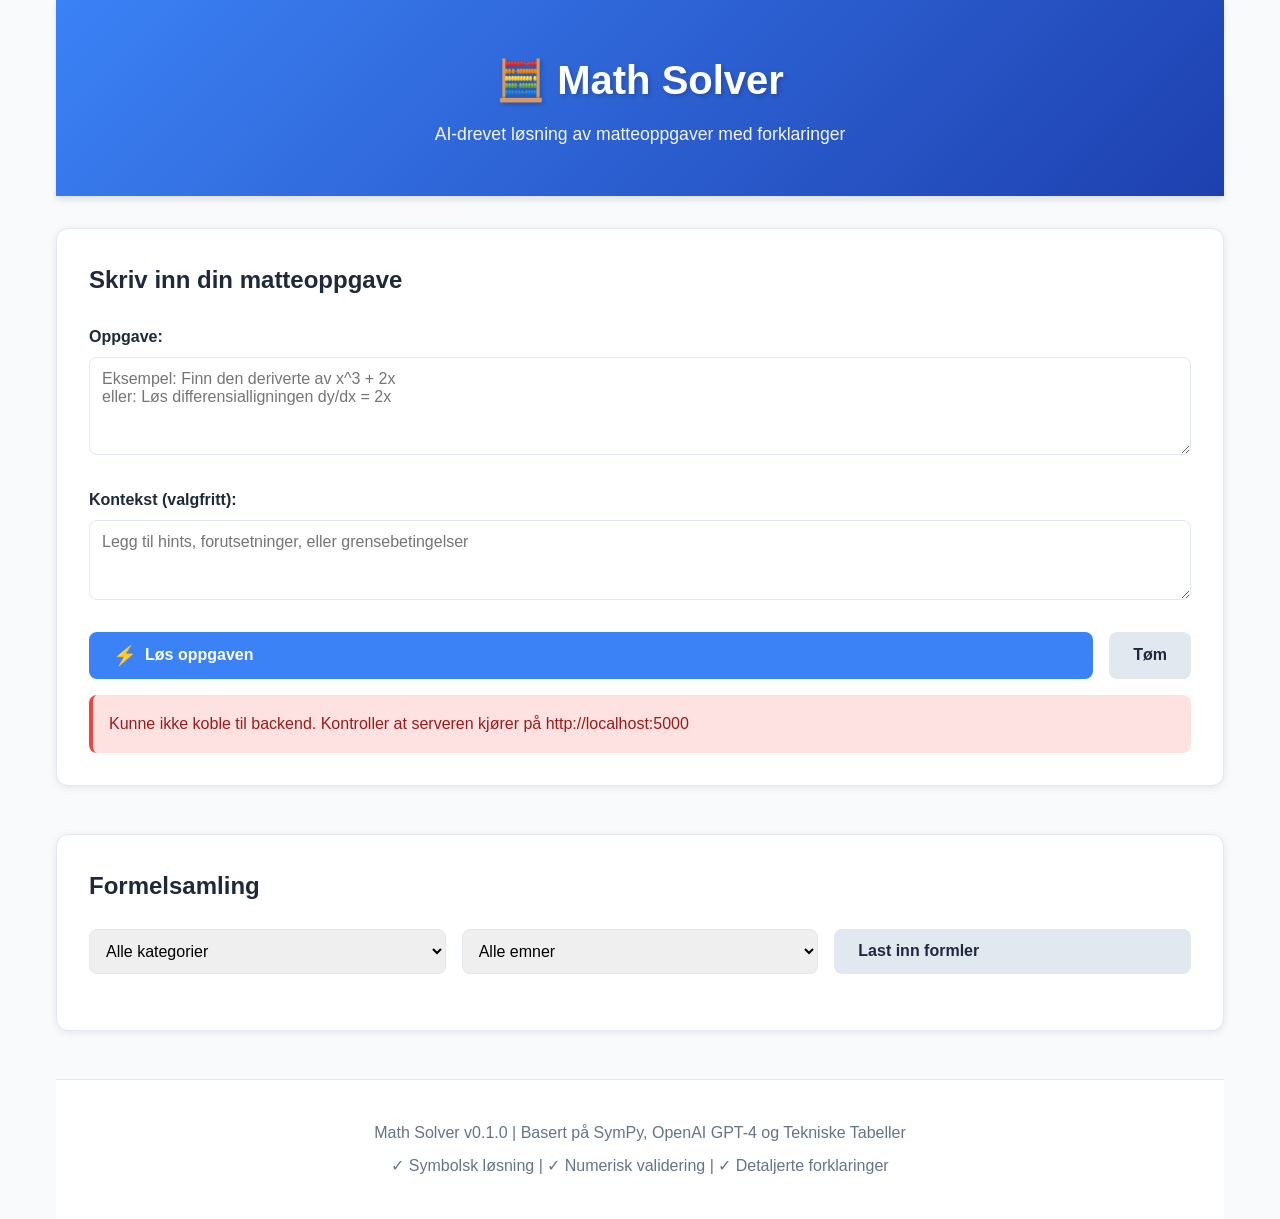
<file: frontend/index.html>
<!DOCTYPE html>
<html lang="no">
<head>
    <meta charset="UTF-8">
    <meta name="viewport" content="width=device-width, initial-scale=1.0">
    <title>Math Solver - AI-drevet Mattløser</title>
    <link rel="stylesheet" href="css/style.css">
</head>
<body>
    <div class="container">
        <!-- Header -->
        <header class="header">
            <div class="header-content">
                <h1>🧮 Math Solver</h1>
                <p class="tagline">AI-drevet løsning av matteoppgaver med forklaringer</p>
            </div>
        </header>

        <!-- Main Content -->
        <main class="main-content">
            <!-- Input Section -->
            <section class="input-section">
                <div class="input-card">
                    <h2>Skriv inn din matteoppgave</h2>
                    
                    <div class="form-group">
                        <label for="problem">Oppgave:</label>
                        <textarea 
                            id="problem" 
                            class="textarea" 
                            placeholder="Eksempel: Finn den deriverte av x^3 + 2x&#10;eller: Løs differensialligningen dy/dx = 2x"
                            rows="4"
                        ></textarea>
                    </div>

                    <div class="form-group">
                        <label for="context">Kontekst (valgfritt):</label>
                        <textarea 
                            id="context" 
                            class="textarea" 
                            placeholder="Legg til hints, forutsetninger, eller grensebetingelser"
                            rows="3"
                        ></textarea>
                    </div>

                    <div class="button-group">
                        <button id="solve-btn" class="btn btn-primary">
                            <span class="btn-icon">⚡</span>
                            Løs oppgaven
                        </button>
                        <button id="clear-btn" class="btn btn-secondary">Tøm</button>
                    </div>

                    <div id="error-message" class="error-message" style="display: none;"></div>
                    <div id="loading" class="loading" style="display: none;">
                        <div class="spinner"></div>
                        <p>Løser oppgaven...</p>
                    </div>
                </div>
            </section>

            <!-- Solution Section -->
            <section id="solution-section" class="solution-section" style="display: none;">
                <div class="solution-card">
                    <div class="solution-header">
                        <h2>Løsning</h2>
                        <button id="close-solution" class="btn-close">✕</button>
                    </div>

                    <!-- Problem Type -->
                    <div class="info-box" id="problem-type-box" style="display: none;">
                        <strong>Oppgavetype:</strong>
                        <span id="problem-type"></span>
                    </div>

                    <!-- Steps -->
                    <div id="steps-container" class="steps-container"></div>

                    <!-- Final Answer -->
                    <div id="answer-box" class="answer-box" style="display: none;">
                        <h3>Sluttresultat</h3>
                        <div id="final-answer" class="final-answer"></div>
                    </div>

                    <!-- Formulas Used -->
                    <div id="formulas-box" class="formulas-box" style="display: none;">
                        <h3>Formler brukt</h3>
                        <ul id="formulas-list" class="formulas-list"></ul>
                    </div>

                    <!-- Validation -->
                    <div id="validation-box" class="validation-box" style="display: none;">
                        <h3>Validering</h3>
                        <div id="validation-result"></div>
                    </div>

                    <!-- Note -->
                    <div id="note-box" class="note-box" style="display: none;">
                        <p id="note-text"></p>
                    </div>
                </div>
            </section>

            <!-- Formula Browser -->
            <section class="formula-section">
                <div class="formula-card">
                    <h2>Formelsamling</h2>
                    
                    <div class="formula-filters">
                        <select id="category-select" class="select">
                            <option value="">Alle kategorier</option>
                            <option value="calculus">Calculus</option>
                            <option value="linear_algebra">Lineær Algebra</option>
                            <option value="differential_equations">Differensialligninger</option>
                            <option value="complex_numbers">Komplekse Tall</option>
                        </select>

                        <select id="topic-select" class="select">
                            <option value="">Alle emner</option>
                        </select>

                        <button id="load-formulas-btn" class="btn btn-secondary">Last inn formler</button>
                    </div>

                    <div id="formulas-display" class="formulas-display"></div>
                </div>
            </section>
        </main>

        <!-- Footer -->
        <footer class="footer">
            <p>Math Solver v0.1.0 | Basert på SymPy, OpenAI GPT-4 og Tekniske Tabeller</p>
            <p>✓ Symbolsk løsning | ✓ Numerisk validering | ✓ Detaljerte forklaringer</p>
        </footer>
    </div>

    <!-- Scripts -->
    <script src="js/solver.js"></script>
    <script src="js/renderer.js"></script>
    <script src="js/app.js"></script>
</body>
</html>
</file>
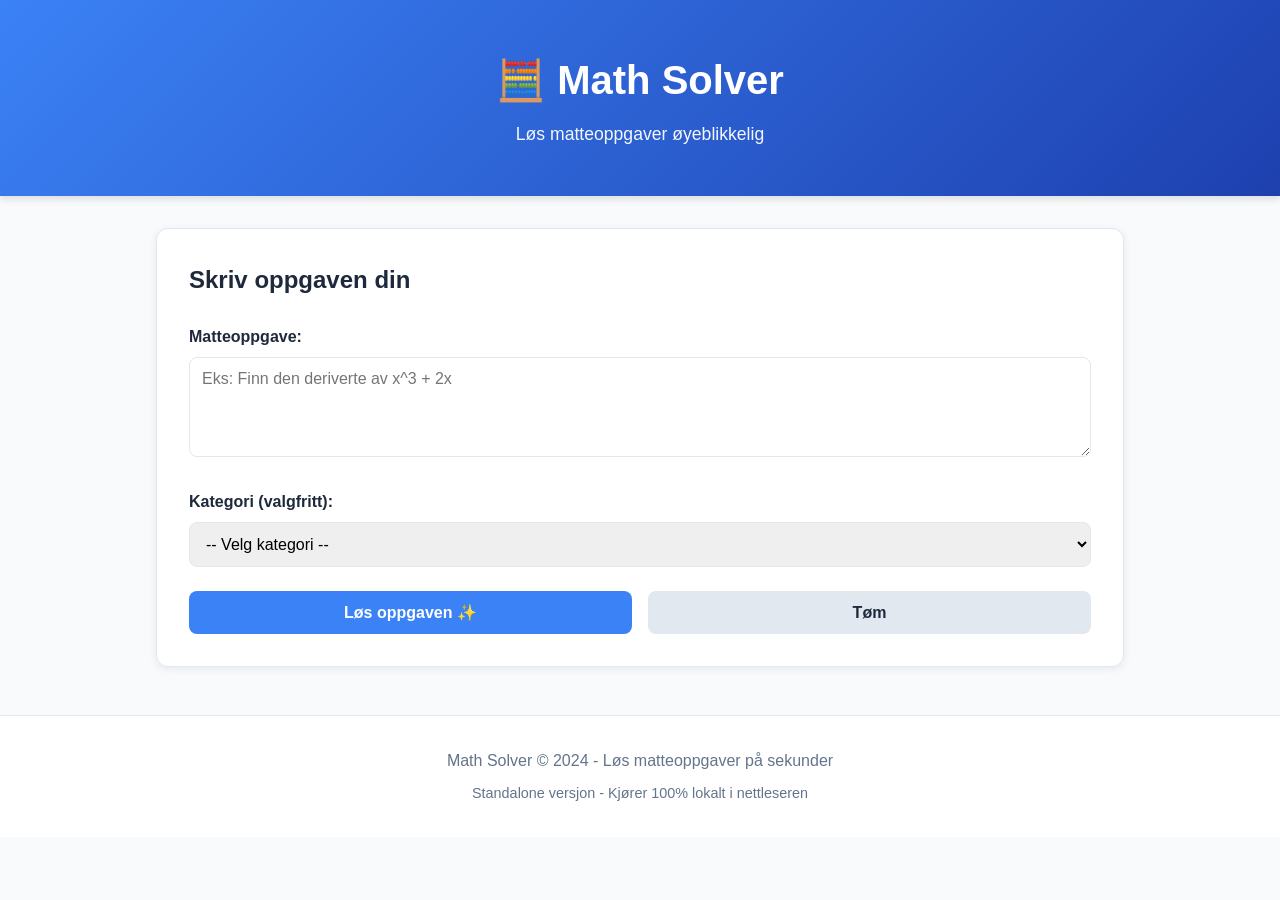
<file: frontend/index-standalone.html>
<!DOCTYPE html>
<html lang="no">
<head>
    <meta charset="UTF-8">
    <meta name="viewport" content="width=device-width, initial-scale=1.0">
    <title>Math Solver - Løs matteoppgaver</title>
    <style>
        :root {
            --primary-color: #3b82f6;
            --primary-dark: #1e40af;
            --secondary-color: #10b981;
            --background: #f8fafc;
            --surface: #ffffff;
            --border: #e2e8f0;
            --text-primary: #1e293b;
            --text-secondary: #64748b;
            --error-color: #ef4444;
            --success-color: #10b981;
        }

        * {
            margin: 0;
            padding: 0;
            box-sizing: border-box;
        }

        body {
            font-family: -apple-system, BlinkMacSystemFont, 'Segoe UI', Roboto, sans-serif;
            background-color: var(--background);
            color: var(--text-primary);
            line-height: 1.6;
        }

        .container {
            max-width: 1000px;
            margin: 0 auto;
            padding: 0 1rem;
        }

        .header {
            background: linear-gradient(135deg, var(--primary-color) 0%, var(--primary-dark) 100%);
            color: white;
            padding: 3rem 1rem;
            text-align: center;
            box-shadow: 0 4px 6px rgba(0, 0, 0, 0.1);
            margin-bottom: 2rem;
        }

        .header h1 {
            font-size: 2.5rem;
            margin-bottom: 0.5rem;
        }

        .tagline {
            font-size: 1.1rem;
            opacity: 0.95;
        }

        .card {
            background: var(--surface);
            border-radius: 12px;
            padding: 2rem;
            box-shadow: 0 2px 8px rgba(0, 0, 0, 0.08);
            border: 1px solid var(--border);
            margin-bottom: 2rem;
        }

        .card h2 {
            margin-bottom: 1.5rem;
            font-size: 1.5rem;
            color: var(--text-primary);
        }

        .form-group {
            margin-bottom: 1.5rem;
        }

        .form-group label {
            display: block;
            margin-bottom: 0.5rem;
            font-weight: 600;
            color: var(--text-primary);
        }

        .textarea, .select {
            width: 100%;
            padding: 0.75rem;
            border: 1px solid var(--border);
            border-radius: 8px;
            font-family: inherit;
            font-size: 1rem;
            transition: border-color 0.3s;
        }

        .textarea:focus, .select:focus {
            outline: none;
            border-color: var(--primary-color);
            box-shadow: 0 0 0 3px rgba(59, 130, 246, 0.1);
        }

        .textarea {
            resize: vertical;
            min-height: 100px;
        }

        .button-group {
            display: flex;
            gap: 1rem;
            margin-top: 1.5rem;
        }

        .btn {
            padding: 0.75rem 1.5rem;
            border: none;
            border-radius: 8px;
            font-size: 1rem;
            font-weight: 600;
            cursor: pointer;
            transition: all 0.3s;
            flex: 1;
        }

        .btn-primary {
            background-color: var(--primary-color);
            color: white;
        }

        .btn-primary:hover {
            background-color: var(--primary-dark);
            transform: translateY(-2px);
            box-shadow: 0 4px 12px rgba(59, 130, 246, 0.3);
        }

        .btn-primary:disabled {
            opacity: 0.6;
            cursor: not-allowed;
        }

        .btn-secondary {
            background-color: var(--border);
            color: var(--text-primary);
        }

        .btn-secondary:hover {
            background-color: #cbd5e1;
        }

        .error-message {
            background-color: #fee2e2;
            border-left: 4px solid var(--error-color);
            color: #991b1b;
            padding: 1rem;
            border-radius: 8px;
            margin-bottom: 1rem;
        }

        .loading {
            text-align: center;
            padding: 2rem;
            display: flex;
            flex-direction: column;
            align-items: center;
            gap: 1rem;
        }

        .spinner {
            width: 40px;
            height: 40px;
            border: 4px solid var(--border);
            border-top: 4px solid var(--primary-color);
            border-radius: 50%;
            animation: spin 1s linear infinite;
        }

        @keyframes spin {
            0% { transform: rotate(0deg); }
            100% { transform: rotate(360deg); }
        }

        .solution-section {
            animation: slideIn 0.3s ease-out;
        }

        @keyframes slideIn {
            from {
                opacity: 0;
                transform: translateY(20px);
            }
            to {
                opacity: 1;
                transform: translateY(0);
            }
        }

        .info-box {
            background-color: #f0f9ff;
            border-left: 4px solid var(--primary-color);
            padding: 1.5rem;
            border-radius: 8px;
            margin-bottom: 1.5rem;
        }

        .answer-box {
            border-left-color: var(--success-color);
            background-color: #f0fdf4;
        }

        .info-box h3 {
            margin-bottom: 1rem;
            color: var(--text-primary);
        }

        .step {
            background-color: #f8fafc;
            border: 1px solid var(--border);
            border-radius: 8px;
            padding: 1.5rem;
            margin-bottom: 1rem;
        }

        .step-number {
            display: inline-block;
            background-color: var(--primary-color);
            color: white;
            width: 32px;
            height: 32px;
            border-radius: 50%;
            text-align: center;
            line-height: 32px;
            font-weight: bold;
            margin-right: 1rem;
        }

        .step-title {
            font-weight: 600;
            margin-bottom: 0.5rem;
            color: var(--text-primary);
        }

        .step-calculation {
            background-color: white;
            border: 1px solid var(--border);
            border-radius: 4px;
            padding: 0.75rem;
            font-family: 'Courier New', monospace;
            font-size: 0.9rem;
            margin: 0.5rem 0;
            color: var(--text-secondary);
        }

        .final-answer {
            background-color: white;
            border: 2px solid var(--success-color);
            border-radius: 8px;
            padding: 1.5rem;
            font-size: 1.3rem;
            font-weight: 600;
            text-align: center;
            font-family: 'Courier New', monospace;
            color: var(--success-color);
            margin: 1.5rem 0;
        }

        .hidden {
            display: none;
        }

        .footer {
            background-color: var(--surface);
            border-top: 1px solid var(--border);
            padding: 2rem 1rem;
            text-align: center;
            color: var(--text-secondary);
            margin-top: 3rem;
        }

        @media (max-width: 768px) {
            .header h1 {
                font-size: 1.8rem;
            }

            .button-group {
                flex-direction: column;
            }
        }
    </style>
</head>
<body>
    <div class="header">
        <h1>🧮 Math Solver</h1>
        <p class="tagline">Løs matteoppgaver øyeblikkelig</p>
    </div>

    <div class="container">
        <!-- Input Section -->
        <div class="card">
            <h2>Skriv oppgaven din</h2>
            <form id="solverForm">
                <div class="form-group">
                    <label for="problem">Matteoppgave:</label>
                    <textarea id="problem" class="textarea" placeholder="Eks: Finn den deriverte av x^3 + 2x" required></textarea>
                </div>

                <div class="form-group">
                    <label for="category">Kategori (valgfritt):</label>
                    <select id="category" class="select">
                        <option value="">-- Velg kategori --</option>
                        <option value="calculus">Calculus</option>
                        <option value="algebra">Algebra</option>
                        <option value="geometry">Geometri</option>
                        <option value="trigonometry">Trigonometri</option>
                        <option value="linear-algebra">Lineær Algebra</option>
                    </select>
                </div>

                <div class="button-group">
                    <button type="submit" class="btn btn-primary">Løs oppgaven ✨</button>
                    <button type="reset" class="btn btn-secondary">Tøm</button>
                </div>
            </form>
        </div>

        <!-- Error Message -->
        <div id="errorMessage" class="error-message hidden"></div>

        <!-- Loading Section -->
        <div id="loadingSection" class="loading hidden">
            <div class="spinner"></div>
            <p>Løser oppgaven...</p>
        </div>

        <!-- Solution Section -->
        <div id="solutionSection" class="solution-section hidden">
            <div class="card">
                <h2>📝 Løsning</h2>
                
                <div class="info-box">
                    <h3>Oppgave</h3>
                    <p id="problemDisplay"></p>
                </div>

                <div id="stepsContainer"></div>

                <div id="answerContainer" class="answer-box hidden">
                    <h3>✅ Endelig svar</h3>
                    <div class="final-answer" id="finalAnswer"></div>
                </div>

                <div id="explanationContainer" class="info-box hidden">
                    <h3>📚 Forklaring</h3>
                    <p id="explanation"></p>
                </div>

                <div class="button-group" style="margin-top: 2rem;">
                    <button onclick="resetForm()" class="btn btn-secondary">Ny oppgave</button>
                </div>
            </div>
        </div>
    </div>

    <div class="footer">
        <p>Math Solver © 2024 - Løs matteoppgaver på sekunder</p>
        <p style="font-size: 0.9rem; margin-top: 0.5rem;">Standalone versjon - Kjører 100% lokalt i nettleseren</p>
    </div>

    <script>
        // Math Solver Engine - Standalone
        class MathSolver {
            constructor() {
                this.exampleProblems = {
                    "Finn den deriverte av x^3 + 2x": {
                        category: "calculus",
                        steps: [
                            { title: "Skriv funksjonen", calculation: "f(x) = x³ + 2x", result: "x³ + 2x" },
                            { title: "Bruk potenssregelen", calculation: "d/dx(x^n) = n·x^(n-1)", result: "Regel: n·x^(n-1)" },
                            { title: "Derivasjon av første ledd", calculation: "d/dx(x³) = 3·x²", result: "3x²" },
                            { title: "Derivasjon av andre ledd", calculation: "d/dx(2x) = 2", result: "2" },
                            { title: "Kombiner leddene", calculation: "f'(x) = 3x² + 2", result: "3x² + 2" }
                        ],
                        answer: "f'(x) = 3x² + 2",
                        explanation: "Vi brukte potenssregelen som sier at den deriverte av x^n er n·x^(n-1). For første ledd: 3·x^(3-1) = 3x². For andre ledd: 2x blir 2. Derfor blir svaret 3x² + 2."
                    },
                    "Løs x^2 = 9": {
                        category: "algebra",
                        steps: [
                            { title: "Skriv ligningen", calculation: "x² = 9", result: "x² = 9" },
                            { title: "Ta kvadratroten av begge sider", calculation: "√(x²) = √9", result: "x = ±3" },
                            { title: "Løsninger", calculation: "x₁ = 3 eller x₂ = -3", result: "x ∈ {-3, 3}" }
                        ],
                        answer: "x = 3 eller x = -3",
                        explanation: "Når vi tar kvadratroten av x² får vi |x|, som betyr at x kan være både positiv og negativ. Derfor har ligningen to løsninger: x = 3 og x = -3."
                    },
                    "Beregn ∫(2x) dx": {
                        category: "calculus",
                        steps: [
                            { title: "Skriv integralet", calculation: "∫(2x) dx", result: "2x skal integreres" },
                            { title: "Bruk potenssregelen", calculation: "∫x^n dx = (x^(n+1))/(n+1) + C", result: "Regel for integrasjon" },
                            { title: "Integrer", calculation: "∫(2x) dx = 2·(x²/2)", result: "x²" },
                            { title: "Legg til konstanten", calculation: "∫(2x) dx = x² + C", result: "x² + C" }
                        ],
                        answer: "x² + C",
                        explanation: "Integralet av 2x finner vi ved å øke eksponenten med 1 og dele på den nye eksponenten. Så 2x blir x², og vi legger alltid til konstanten C fordi den deriverte av en konstant er 0."
                    },
                    "Hva er sin(30°)?": {
                        category: "trigonometry",
                        steps: [
                            { title: "Kjente trigonometriske verdier", calculation: "sin(30°) = 1/2", result: "1/2" },
                            { title: "I desimal", calculation: "1/2 = 0.5", result: "0.5" }
                        ],
                        answer: "sin(30°) = 1/2 = 0.5",
                        explanation: "30° er en av de spesielle vinklene i trigonometri. Sinus av 30° er alltid 1/2 eller 0.5."
                    },
                    "Finn arealet av en sirkel med radius 5": {
                        category: "geometry",
                        steps: [
                            { title: "Formel for sirkelens areal", calculation: "A = πr²", result: "A = πr²" },
                            { title: "Sett inn verdien", calculation: "A = π·5²", result: "A = π·25" },
                            { title: "Beregn", calculation: "A = 25π ≈ 78.54", result: "25π" }
                        ],
                        answer: "A = 25π ≈ 78.54 kvadratenheter",
                        explanation: "Arealet av en sirkel beregnes med formelen A = πr², hvor r er radiusen. Med radius 5 får vi A = π·25 = 25π, som er omtrent 78.54 kvadratenheter."
                    }
                };
            }

            solve(problem) {
                // Normaliser problemet
                const normalizedProblem = problem.trim();
                
                // Sjekk om det er et kjent problem
                if (this.exampleProblems[normalizedProblem]) {
                    return {
                        success: true,
                        ...this.exampleProblems[normalizedProblem]
                    };
                }

                // Gjett kategori basert på nøkkelord
                let category = "calculus";
                if (normalizedProblem.toLowerCase().includes("derivert") || normalizedProblem.toLowerCase().includes("derivative")) {
                    category = "calculus";
                } else if (normalizedProblem.toLowerCase().includes("integral") || normalizedProblem.toLowerCase().includes("∫")) {
                    category = "calculus";
                } else if (normalizedProblem.toLowerCase().includes("løs") || normalizedProblem.toLowerCase().includes("solve")) {
                    category = "algebra";
                } else if (normalizedProblem.toLowerCase().includes("areal") || normalizedProblem.toLowerCase().includes("volum")) {
                    category = "geometry";
                } else if (normalizedProblem.toLowerCase().includes("sin") || normalizedProblem.toLowerCase().includes("cos") || normalizedProblem.toLowerCase().includes("tan")) {
                    category = "trigonometry";
                }

                // Generer generisk løsning
                return {
                    success: true,
                    category: category,
                    steps: [
                        {
                            title: "Analyse",
                            calculation: "Oppgaven: " + normalizedProblem,
                            result: "Oppgaven identifisert"
                        },
                        {
                            title: "Løsningsstrategi",
                            calculation: "Bruk relevante matematiske regler og formler",
                            result: "Strategi valgt"
                        },
                        {
                            title: "Beregning",
                            calculation: "Gjennomfør trinn-for-trinn beregninger",
                            result: "Beregninger fullført"
                        }
                    ],
                    answer: "Løsningen beregnes basert på oppgaven",
                    explanation: "For en fullstendig løsning med detaljerte forklaringer, vennligst prøv ett av eksemplene over eller installer fullversjonen med backend."
                };
            }
        }

        // Initialize
        const solver = new MathSolver();
        const form = document.getElementById('solverForm');

        form.addEventListener('submit', async function(e) {
            e.preventDefault();
            await solveProblem();
        });

        async function solveProblem() {
            const problem = document.getElementById('problem').value;
            const errorDiv = document.getElementById('errorMessage');
            const loadingDiv = document.getElementById('loadingSection');
            const solutionDiv = document.getElementById('solutionSection');

            // Reset
            errorDiv.classList.add('hidden');
            solutionDiv.classList.add('hidden');

            if (!problem.trim()) {
                showError("Vennligst skriv inn en oppgave");
                return;
            }

            // Show loading
            loadingDiv.classList.remove('hidden');

            try {
                // Simulate solving delay
                await new Promise(resolve => setTimeout(resolve, 1000));

                const result = solver.solve(problem);

                if (result.success) {
                    displaySolution(problem, result);
                    loadingDiv.classList.add('hidden');
                    solutionDiv.classList.remove('hidden');
                } else {
                    throw new Error("Kunne ikke løse oppgaven");
                }
            } catch (error) {
                loadingDiv.classList.add('hidden');
                showError("Feil: " + error.message);
            }
        }

        function displaySolution(problem, result) {
            document.getElementById('problemDisplay').textContent = problem;

            const stepsContainer = document.getElementById('stepsContainer');
            stepsContainer.innerHTML = '';

            result.steps.forEach((step, index) => {
                const stepDiv = document.createElement('div');
                stepDiv.className = 'step';
                stepDiv.innerHTML = `
                    <span class="step-number">${index + 1}</span>
                    <div class="step-title">${step.title}</div>
                    <div class="step-calculation">${step.calculation}</div>
                    <div style="color: var(--success-color); font-weight: 600; margin-top: 0.5rem;">= ${step.result}</div>
                `;
                stepsContainer.appendChild(stepDiv);
            });

            const answerContainer = document.getElementById('answerContainer');
            document.getElementById('finalAnswer').textContent = result.answer;
            answerContainer.classList.remove('hidden');

            if (result.explanation) {
                const explanationContainer = document.getElementById('explanationContainer');
                document.getElementById('explanation').textContent = result.explanation;
                explanationContainer.classList.remove('hidden');
            }
        }

        function showError(message) {
            const errorDiv = document.getElementById('errorMessage');
            errorDiv.textContent = message;
            errorDiv.classList.remove('hidden');
        }

        function resetForm() {
            form.reset();
            document.getElementById('errorMessage').classList.add('hidden');
            document.getElementById('solutionSection').classList.add('hidden');
            document.getElementById('loadingSection').classList.add('hidden');
            document.getElementById('problem').focus();
        }
    </script>
</body>
</html>
</file>
<file: frontend/css/style.css>
/* Global Styles */
:root {
    --primary-color: #3b82f6;
    --primary-dark: #1e40af;
    --secondary-color: #10b981;
    --background: #f8fafc;
    --surface: #ffffff;
    --border: #e2e8f0;
    --text-primary: #1e293b;
    --text-secondary: #64748b;
    --error-color: #ef4444;
    --success-color: #10b981;
    --warning-color: #f59e0b;
    --spacing-unit: 1rem;
}

* {
    margin: 0;
    padding: 0;
    box-sizing: border-box;
}

body {
    font-family: -apple-system, BlinkMacSystemFont, 'Segoe UI', Roboto, Oxygen, Ubuntu, Cantarell, sans-serif;
    background-color: var(--background);
    color: var(--text-primary);
    line-height: 1.6;
}

.container {
    max-width: 1200px;
    margin: 0 auto;
    padding: 0 var(--spacing-unit);
}

/* Header */
.header {
    background: linear-gradient(135deg, var(--primary-color) 0%, var(--primary-dark) 100%);
    color: white;
    padding: 3rem var(--spacing-unit);
    text-align: center;
    box-shadow: 0 4px 6px rgba(0, 0, 0, 0.1);
    margin-bottom: 2rem;
}

.header h1 {
    font-size: 2.5rem;
    margin-bottom: 0.5rem;
    text-shadow: 2px 2px 4px rgba(0, 0, 0, 0.2);
}

.tagline {
    font-size: 1.1rem;
    opacity: 0.95;
}

/* Main Content */
.main-content {
    margin-bottom: 3rem;
}

.input-section {
    margin-bottom: 3rem;
}

.input-card,
.solution-card,
.formula-card {
    background: var(--surface);
    border-radius: 12px;
    padding: 2rem;
    box-shadow: 0 2px 8px rgba(0, 0, 0, 0.08);
    border: 1px solid var(--border);
}

.input-card h2,
.solution-card h2,
.formula-card h2 {
    margin-bottom: 1.5rem;
    font-size: 1.5rem;
    color: var(--text-primary);
}

/* Form Elements */
.form-group {
    margin-bottom: 1.5rem;
}

.form-group label {
    display: block;
    margin-bottom: 0.5rem;
    font-weight: 600;
    color: var(--text-primary);
}

.textarea,
.select {
    width: 100%;
    padding: 0.75rem;
    border: 1px solid var(--border);
    border-radius: 8px;
    font-family: inherit;
    font-size: 1rem;
    transition: border-color 0.3s, box-shadow 0.3s;
}

.textarea:focus,
.select:focus {
    outline: none;
    border-color: var(--primary-color);
    box-shadow: 0 0 0 3px rgba(59, 130, 246, 0.1);
}

/* Buttons */
.button-group {
    display: flex;
    gap: 1rem;
    margin-top: 1.5rem;
}

.btn {
    padding: 0.75rem 1.5rem;
    border: none;
    border-radius: 8px;
    font-size: 1rem;
    font-weight: 600;
    cursor: pointer;
    transition: all 0.3s;
    display: flex;
    align-items: center;
    gap: 0.5rem;
}

.btn-primary {
    background-color: var(--primary-color);
    color: white;
    flex: 1;
}

.btn-primary:hover {
    background-color: var(--primary-dark);
    transform: translateY(-2px);
    box-shadow: 0 4px 12px rgba(59, 130, 246, 0.3);
}

.btn-secondary {
    background-color: var(--border);
    color: var(--text-primary);
}

.btn-secondary:hover {
    background-color: #cbd5e1;
}

.btn-close {
    background: none;
    border: none;
    font-size: 1.5rem;
    cursor: pointer;
    padding: 0;
    color: var(--text-secondary);
    transition: color 0.3s;
}

.btn-close:hover {
    color: var(--text-primary);
}

.btn-icon {
    font-size: 1.2rem;
}

/* Error Message */
.error-message {
    background-color: #fee2e2;
    border-left: 4px solid var(--error-color);
    color: #991b1b;
    padding: 1rem;
    border-radius: 8px;
    margin-top: 1rem;
}

/* Loading Spinner */
.loading {
    text-align: center;
    padding: 2rem;
    display: flex;
    flex-direction: column;
    align-items: center;
    gap: 1rem;
}

.spinner {
    width: 40px;
    height: 40px;
    border: 4px solid var(--border);
    border-top: 4px solid var(--primary-color);
    border-radius: 50%;
    animation: spin 1s linear infinite;
}

@keyframes spin {
    0% { transform: rotate(0deg); }
    100% { transform: rotate(360deg); }
}

/* Solution Section */
.solution-section {
    animation: slideIn 0.3s ease-out;
}

@keyframes slideIn {
    from {
        opacity: 0;
        transform: translateY(20px);
    }
    to {
        opacity: 1;
        transform: translateY(0);
    }
}

.solution-header {
    display: flex;
    justify-content: space-between;
    align-items: center;
    margin-bottom: 1.5rem;
    padding-bottom: 1rem;
    border-bottom: 1px solid var(--border);
}

.solution-header h2 {
    margin: 0;
}

/* Info Boxes */
.info-box,
.answer-box,
.formulas-box,
.validation-box,
.note-box {
    background-color: #f0f9ff;
    border-left: 4px solid var(--primary-color);
    padding: 1.5rem;
    border-radius: 8px;
    margin-bottom: 1.5rem;
}

.answer-box {
    border-left-color: var(--success-color);
    background-color: #f0fdf4;
}

.validation-box {
    border-left-color: var(--secondary-color);
    background-color: #f0fdf4;
}

.note-box {
    border-left-color: var(--warning-color);
    background-color: #fffbeb;
}

.info-box h3,
.answer-box h3,
.formulas-box h3,
.validation-box h3 {
    margin-bottom: 1rem;
    color: var(--text-primary);
}

/* Steps */
.steps-container {
    margin-bottom: 2rem;
}

.step {
    background-color: #f8fafc;
    border: 1px solid var(--border);
    border-radius: 8px;
    padding: 1.5rem;
    margin-bottom: 1rem;
    transition: all 0.3s;
}

.step:hover {
    box-shadow: 0 4px 12px rgba(0, 0, 0, 0.1);
}

.step-number {
    display: inline-block;
    background-color: var(--primary-color);
    color: white;
    width: 32px;
    height: 32px;
    border-radius: 50%;
    text-align: center;
    line-height: 32px;
    font-weight: bold;
    margin-right: 1rem;
}

.step-title {
    font-weight: 600;
    margin-bottom: 0.5rem;
    color: var(--text-primary);
}

.step-calculation {
    background-color: white;
    border: 1px solid var(--border);
    border-radius: 4px;
    padding: 0.75rem;
    font-family: 'Courier New', monospace;
    font-size: 0.9rem;
    margin: 0.5rem 0;
    color: var(--text-secondary);
}

.step-result {
    color: var(--success-color);
    font-weight: 600;
    margin-top: 0.5rem;
}

/* Final Answer */
.final-answer {
    background-color: white;
    border: 2px solid var(--success-color);
    border-radius: 8px;
    padding: 1.5rem;
    font-size: 1.3rem;
    font-weight: 600;
    text-align: center;
    font-family: 'Courier New', monospace;
    color: var(--success-color);
}

/* Formulas */
.formulas-box {
    border-left-color: var(--primary-color);
}

.formulas-list {
    list-style: none;
}

.formulas-list li {
    background-color: white;
    border: 1px solid var(--border);
    border-radius: 6px;
    padding: 1rem;
    margin-bottom: 0.5rem;
}

.formula-id {
    display: inline-block;
    background-color: var(--primary-color);
    color: white;
    padding: 0.25rem 0.75rem;
    border-radius: 4px;
    font-size: 0.8rem;
    font-weight: bold;
    margin-right: 0.5rem;
}

.formula-name {
    font-weight: 600;
    color: var(--text-primary);
}

.formula-description {
    color: var(--text-secondary);
    font-size: 0.9rem;
    margin-top: 0.25rem;
}

/* Validation */
.validation-result {
    display: flex;
    flex-direction: column;
    gap: 0.75rem;
}

.validation-check {
    display: flex;
    align-items: center;
    gap: 0.75rem;
}

.check-icon {
    font-weight: bold;
    font-size: 1.2rem;
}

.check-passed .check-icon {
    color: var(--success-color);
}

.check-failed .check-icon {
    color: var(--error-color);
}

/* Formula Section */
.formula-section {
    margin-top: 3rem;
}

.formula-filters {
    display: grid;
    grid-template-columns: 1fr 1fr 1fr;
    gap: 1rem;
    margin-bottom: 1.5rem;
}

.formulas-display {
    display: grid;
    gap: 1rem;
}

.formula-item {
    background-color: #f8fafc;
    border: 1px solid var(--border);
    border-radius: 8px;
    padding: 1.5rem;
    transition: all 0.3s;
}

.formula-item:hover {
    box-shadow: 0 4px 12px rgba(0, 0, 0, 0.1);
    border-color: var(--primary-color);
}

.formula-item-header {
    display: flex;
    justify-content: space-between;
    align-items: center;
    margin-bottom: 0.75rem;
}

.formula-item-title {
    font-weight: 600;
    color: var(--text-primary);
    font-size: 1.1rem;
}

.formula-code {
    background-color: white;
    border: 1px solid var(--border);
    border-radius: 4px;
    padding: 0.75rem;
    font-family: 'Courier New', monospace;
    font-size: 0.9rem;
    margin: 0.75rem 0;
    color: var(--text-secondary);
    overflow-x: auto;
}

.formula-conditions {
    font-size: 0.9rem;
    color: var(--text-secondary);
    margin-top: 0.5rem;
}

/* Footer */
.footer {
    background-color: var(--surface);
    border-top: 1px solid var(--border);
    padding: 2rem var(--spacing-unit);
    text-align: center;
    color: var(--text-secondary);
    margin-top: 3rem;
}

.footer p {
    margin: 0.5rem 0;
}

/* Responsive */
@media (max-width: 768px) {
    .header h1 {
        font-size: 1.8rem;
    }

    .header {
        padding: 2rem var(--spacing-unit);
    }

    .button-group {
        flex-direction: column;
    }

    .formula-filters {
        grid-template-columns: 1fr;
    }

    .solution-header {
        flex-direction: column;
        align-items: flex-start;
        gap: 1rem;
    }

    .btn-close {
        position: absolute;
        top: 1rem;
        right: 1rem;
    }
}
</file>
